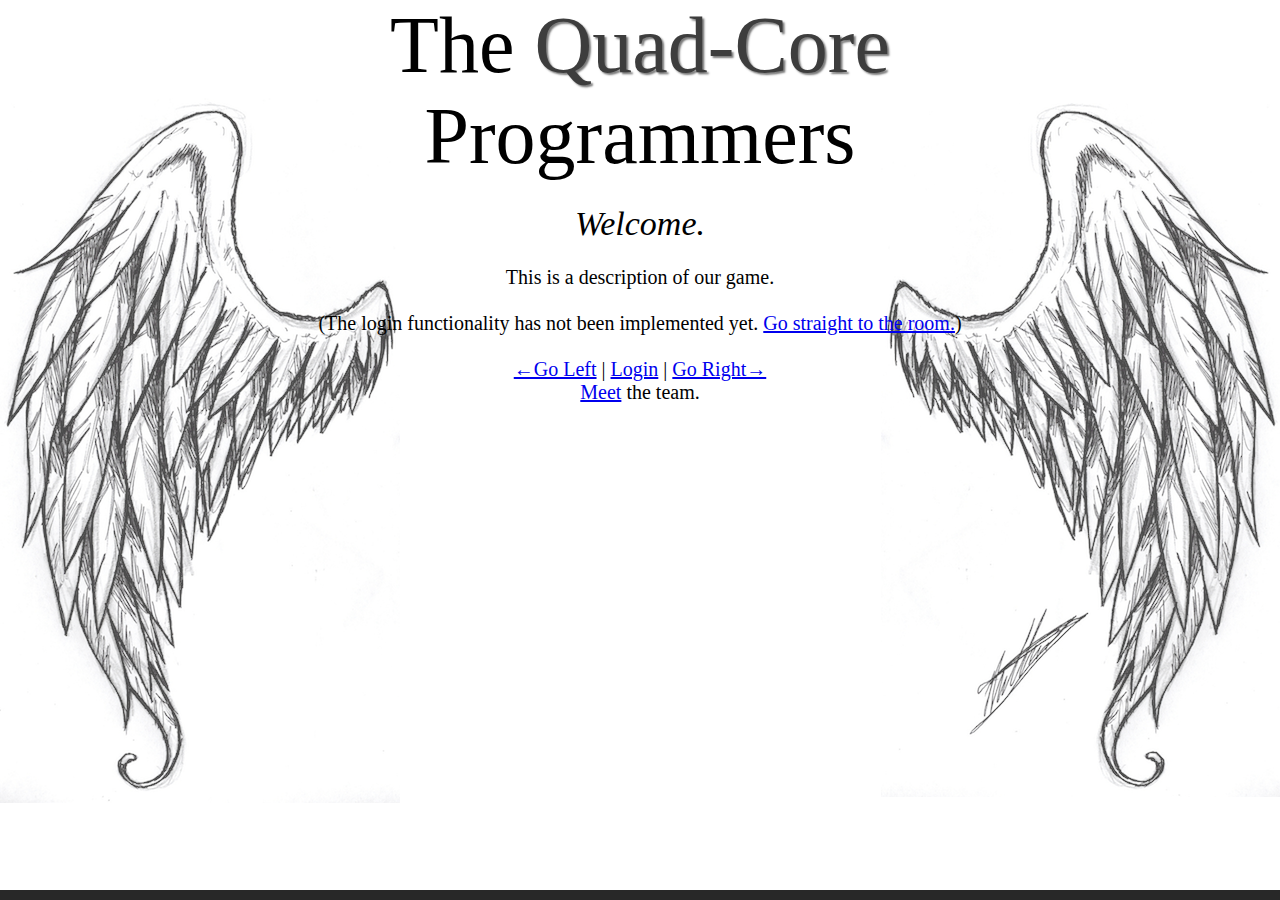
<file: alternate.html>
<html>
<head>
	<title>Welcome: The Quad-Core Programmers: Angels &amp; Demons</title>
	<link href="common.css" rel="stylesheet" type="text/css">
</head>

<body>
	<div id="content">
		<span id="heading">The <span id="teamname">Quad-Core</span><br />Programmers</span><br /><br />
		<span class="medium italic">Welcome.</span><br /><br />
		This is a description of our game.<br /><br />
		(The login functionality has not been implemented yet. <a href="room.html">Go straight to the room.</a>)<br /><br />
		<a href="#left">&larr;Go Left</a> | <a href="login.html">Login</a> | <a href="#right">Go Right&rarr;</a><br />
		<a href="credits.html" target="_blank">Meet</a> the team.
	</div>
	<div id="left" class="wing">&nbsp;</div>
	<div id="right" class="wing">&nbsp;</div>
	<div id="border"></div>
</body>
</html>
</file>
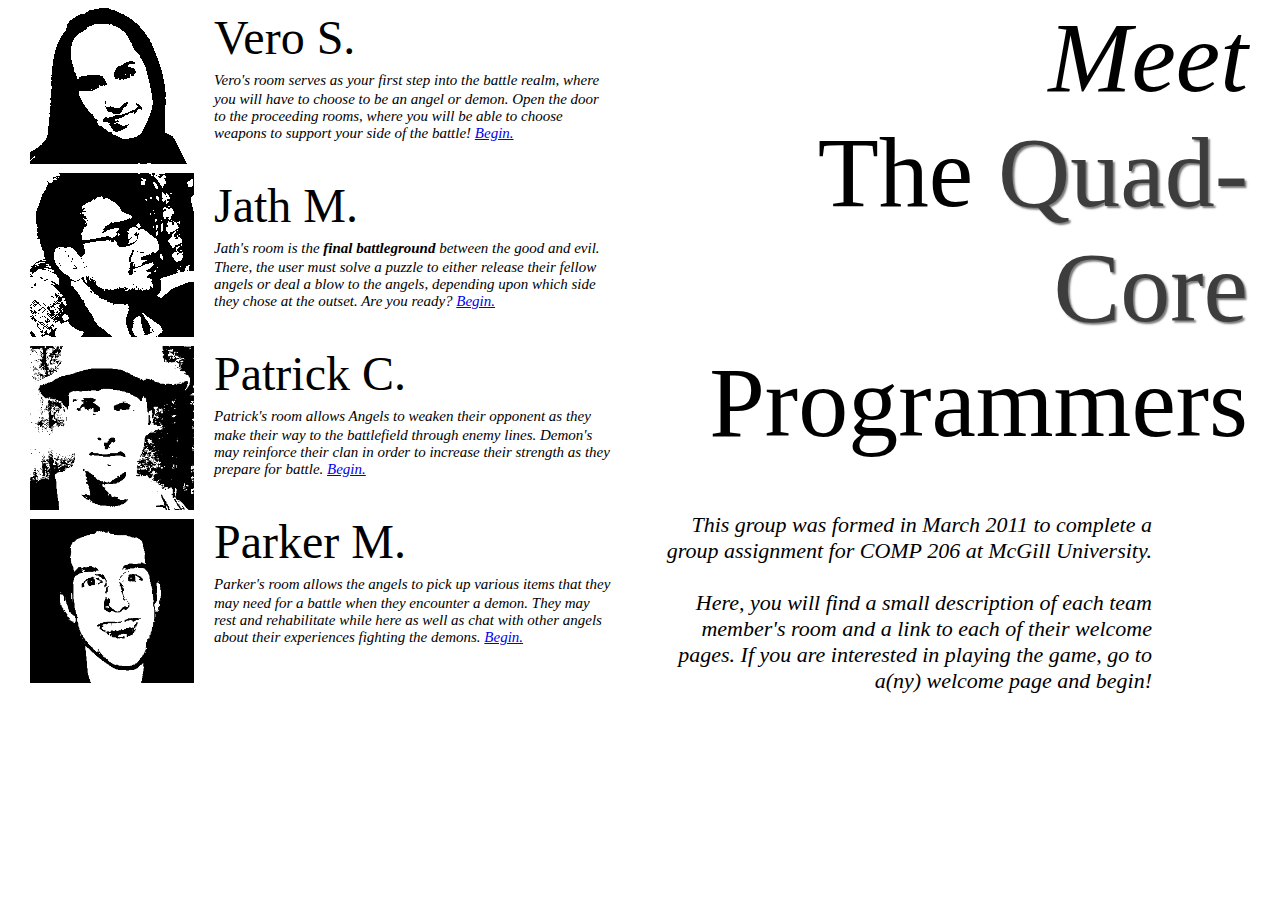
<file: credits.html>
<html>
<head>
	<title>Credits: The Quad-Core Programmers: Angels &amp; Demons</title>
	<link href="credits.css" rel="stylesheet" type="text/css">
</head>

<body>
	<div id="left" class="float">
		<ul id="photos" class="float">
			<li><img src="img/vero.png" width="164" height="164" alt="Vero"></li>
			<li><img src="img/jath.png" width="164" height="164" alt="Jath"></li>
			<li><img src="img/patrick.png" width="164" height="164" alt="Patrick"></li>
			<li><img src="img/parker.png" width="164" height="164" alt="Parker"></li>
		</ul>
		<ul id="team" class="float">
			<li><span class="name">Vero S.</span><br><span class="description">Vero's room serves as your first step into the battle realm, where you will have to choose to be an angel or demon. Open the door to the proceeding rooms, where you will be able to choose weapons to support your side of the battle! <a href="http://cs.mcgill.ca/~vserva1/room1.html">Begin.</a></span></li>
			<li><span class="name">Jath M.</span><br><span class="description">Jath's room is the <strong>final battleground</strong> between the good and evil. There, the user must solve a puzzle to either release their fellow angels or deal a blow to the angels, depending upon which side they chose at the outset. Are you ready? <a href="http://cs.mcgill.ca/~jmahen/">Begin.</a></span></li>
			<li><span class="name">Patrick C.</span><br><span class="description">Patrick's room allows Angels to weaken their opponent as they make their way to the battlefield through enemy lines. Demon's may reinforce their clan in order to increase their strength as they prepare for battle. <a href="http://cs.mcgill.ca/~pcrane/teamPage/">Begin.</a></span></li>
			<li><span class="name">Parker M.</span><br><span class="description">Parker's room allows the angels to pick up various items that they may need for a battle when they encounter a demon. They may rest and rehabilitate while here as well as chat with other angels about their experiences fighting the demons. <a href="http://cs.mcgill.ca/~pmoore6/a4/">Begin.</a></span></li>
		</ul>
	</div>
	<div id="right" class="float">
		<div id="heading"><em>Meet</em><br />The <span id="teamname">Quad-Core</span> Programmers</div><br /><br />
		<div id="groupdescription">This group was formed in March 2011 to complete a group assignment for COMP 206 at McGill University.<br /><br />Here, you will find a small description of each team member's room and a link to each of their welcome pages. If you are interested in playing the game, go to a(ny) welcome page and begin!</div>
	</div>
	<div id="border"></div>
</body>
</html>
</file>
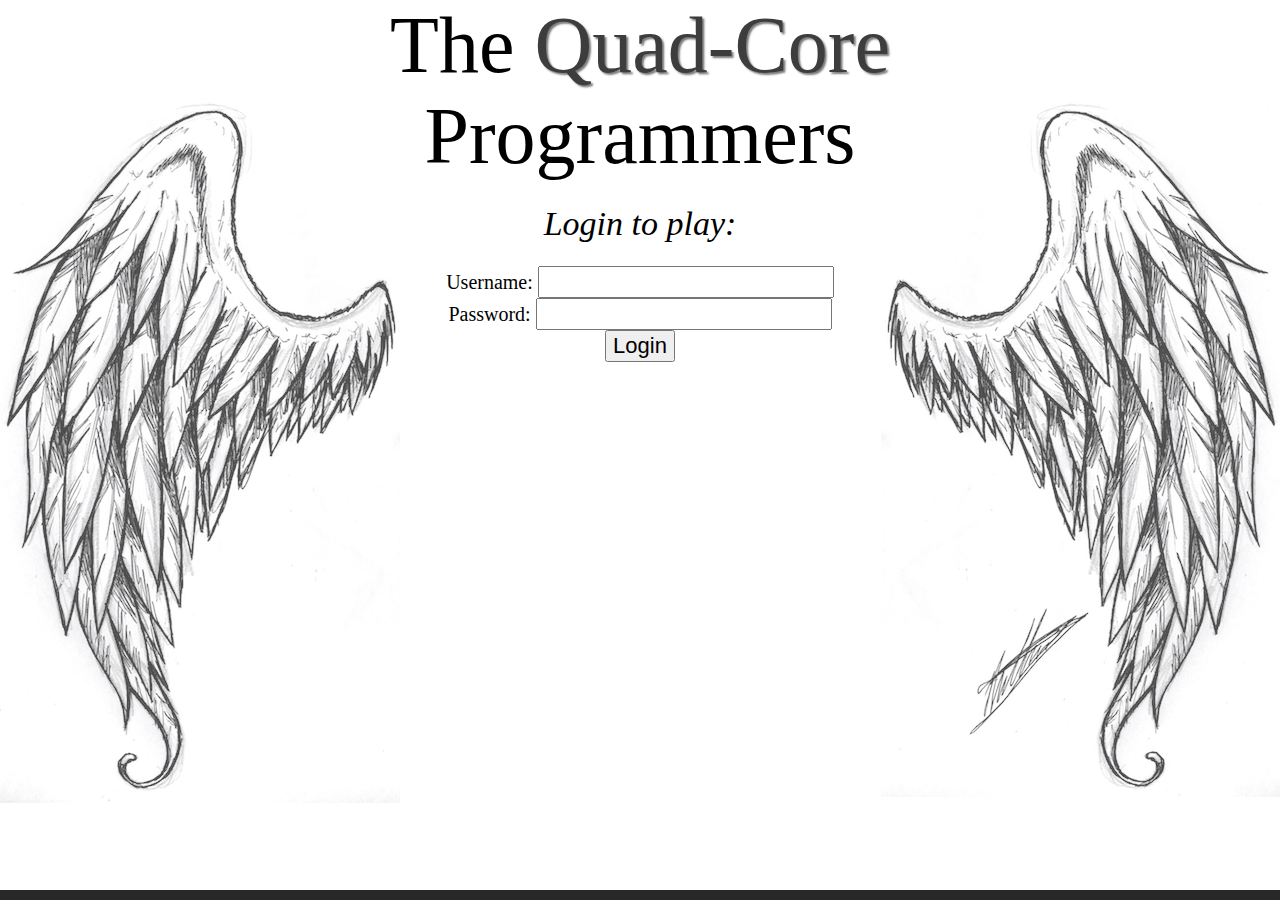
<file: login.html>
<html>
<head>
	<title>Login: The Quad-Core Programmers: Angels &amp; Demons</title>
	<link href="common.css" rel="stylesheet" type="text/css">
	<style type="text/css">
		input {
			font-size: 22px;
		}
	</style>
</head>

<body>
	<div id="content">
		<span id="heading">The <span id="teamname">Quad-Core</span><br />Programmers</span><br /><br />
		<span class="medium italic">Login to play:</span><br /><br />
		<form action="http://cs.mcgill.ca/~jmahen/cgi-bin/login.cgi" method="post"> 
			<label for="username">Username: <input type="text" name="username" id="username"></label><br /> 
			<label for="password">Password: <input type="password" name="password" id="password"></label><br /> 
			<input type="submit" value="Login"> 
		</form>
	</div>
	<div id="left" class="wing">&nbsp;</div>
	<div id="right" class="wing">&nbsp;</div>
	<div id="border"></div>
</body>
</html>
</file>
<file: common.css>
html {
	/*overflow: scroll;*/
	margin: 0;
	padding: 0;
	width: 100%;
	height: 100%;
}

body {
	margin: 0;
	padding: 0;
	width: 100%;
	height: 100%;
	font-family: Times, serif;
}

div#border {
	background-color: #282828;
	height:10px;
	width:100%;
	position: absolute;
	bottom: 0;
	left: 0;
}

/************** THE WINGS ****************/
div#left {
	background-image: url("img/left_wing.png");
	background-position: left;
	left: 0px;
}

div#right {
	background-image: url("img/right_wing.png");
	background-position: right;
	right: 0px;
}

div.wing {
	width: 50%;
	height: 100%;
	background-repeat: no-repeat;
	z-index: -2;
	position: absolute;
	top: 0px;
	opacity: 0.7;
}

/***************** THE CONTENT *******************/
div#content {
	position: relative;
	margin: 0 auto;
	z-index: 1;
	width: 75%;
	text-align: center;
	font-size: 20px;
}

span#heading {
	font-size: 80px;
}

span#teamname {
	/*color: #00B3FF;*/
	/*color: #3DC5FF; /* Light Blue */
	color: #3D3D3D; /* Grey */
	text-shadow: #7A7A7A 2px 2px 2px;
}

span.error {
	color: #dc322f;
}

div#navigation {
	font-style: italic;
}

.medium {
	font-size: 34px;
}

.italic {
	font-style: italic;
}
</file>
<file: credits.css>
html {
	margin: 0;
	padding: 0;
}

body {
	font-size:22px;
	margin: 0;
	padding: 0;
	font-family: Times;
}

div#border {
	background-color: #282828;
	height:10px;
	width:100%;
	position: absolute;
	bottom: 0;
	left: 0;
	display:none;
}

div#left {
	width: 50%;
}

div#right {
	width: 50%;
	text-align: right;
}

.float {
	float: left;
}

/************************** THE LISTS ****************************/
ul#team {
	list-style-type: none;
	margin: 10px 0 0 0;
	padding:0;
}

ul#team li {
	margin: 0;
	padding: 0;
	width: 400px;
	height: 168px;
}

ul#photos {
	list-style-type: none;
	margin: 0 20px 0 30px;
	padding: 0;
}

ul#photos li {
	padding: 0;
	margin: 0 0 3px 0;
}

span.name {
	font-size: 48px;
}
span.description {
	font-style: italic;
	font-size: 15px;
}

/********************* STYLES FOR THE RIGHT ***********************/
div#heading {
	font-size: 100px;
	width: 95%;
}

span#teamname {
	/*color: #00B3FF;*/
	/*color: #3DC5FF; /* Light Blue */
	color: #3D3D3D; /* Grey */
	text-shadow: #7A7A7A 2px 2px 2px;
}

div#groupdescription {
	font-style: italic;
	width: 80%;
}
</file>
